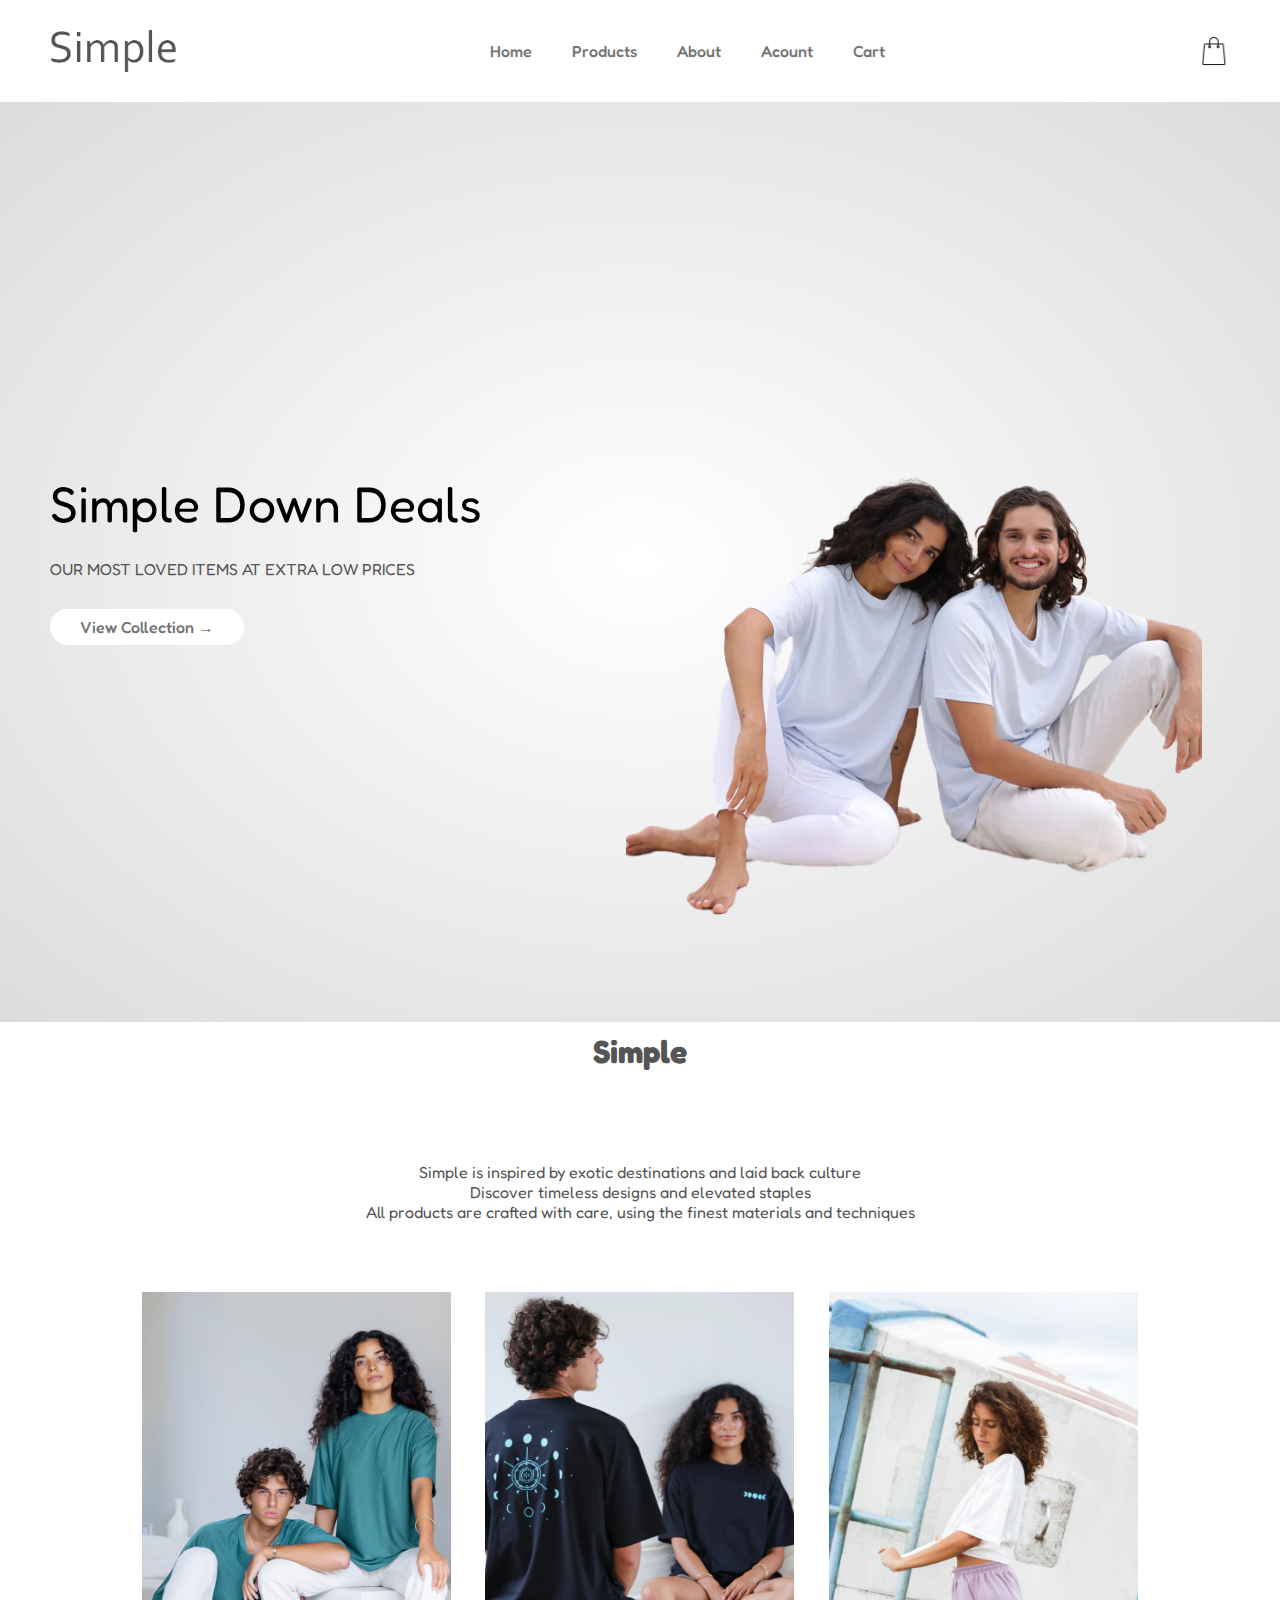
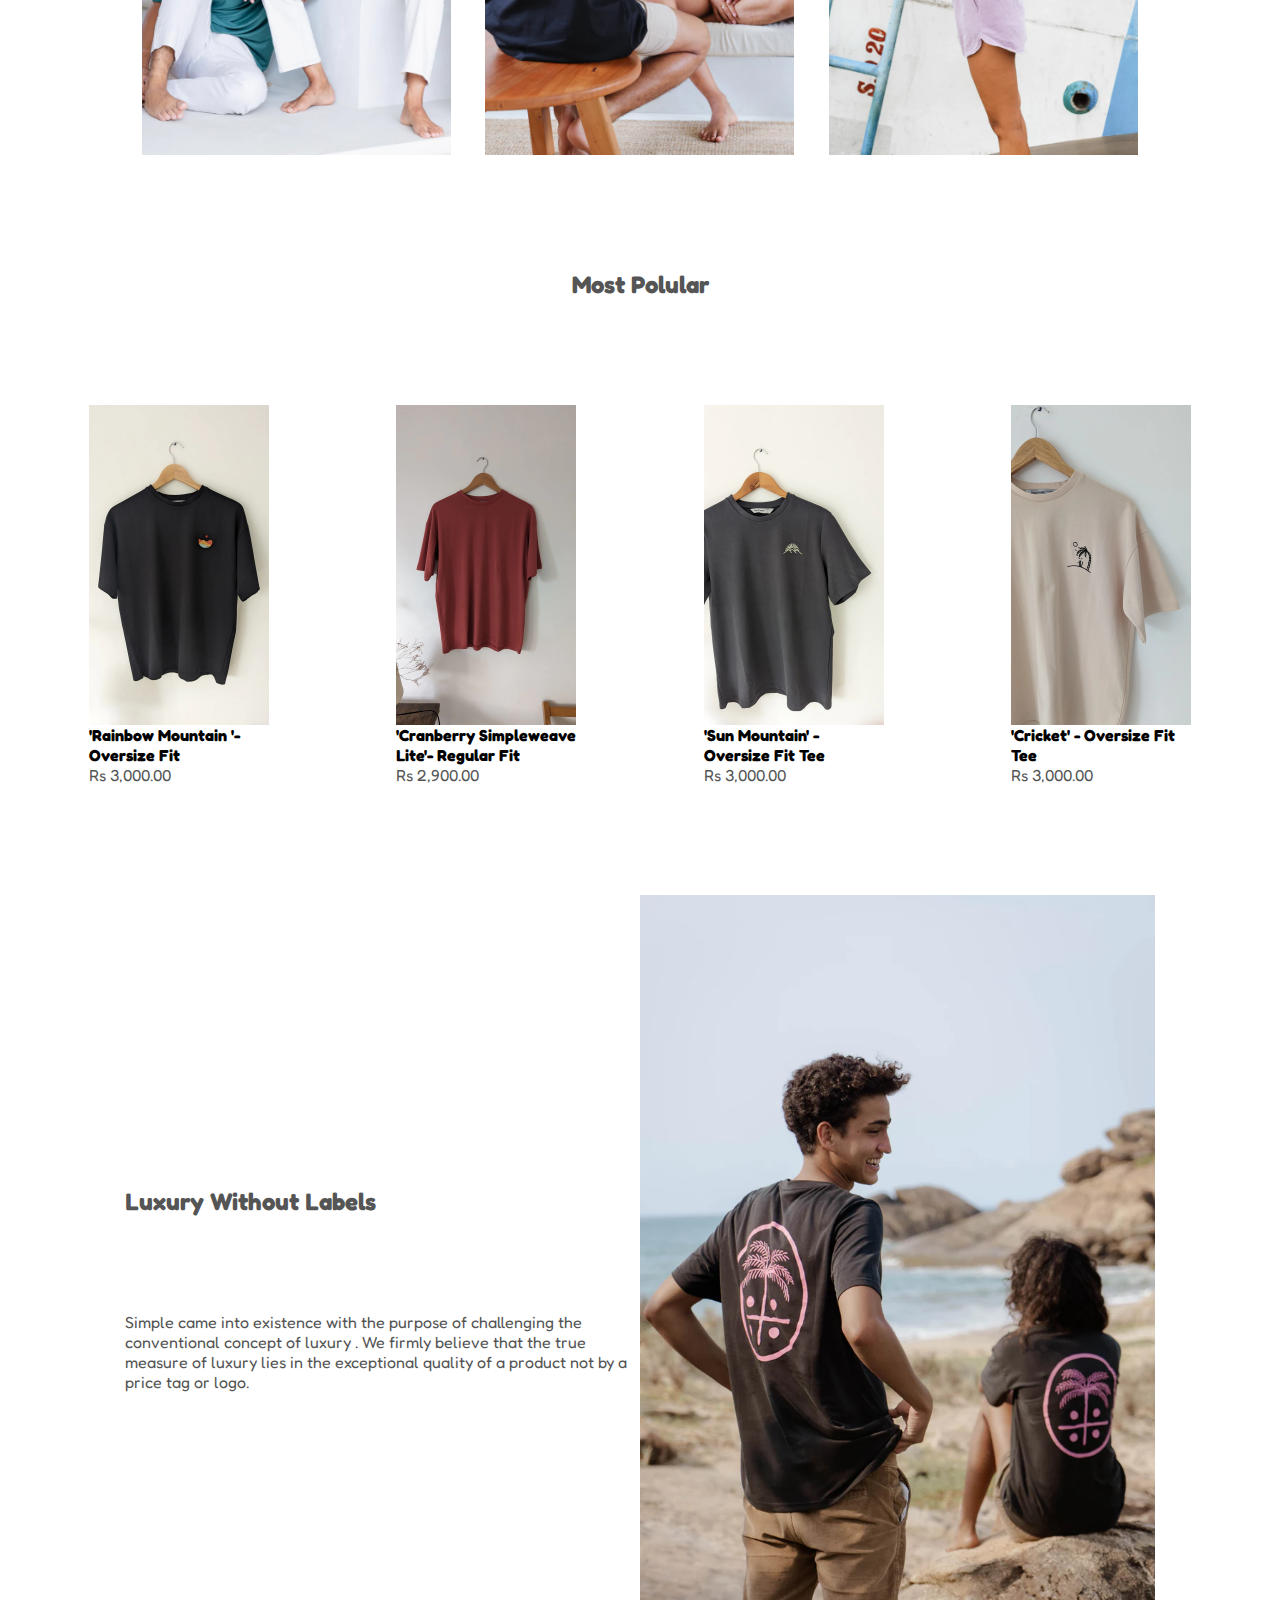
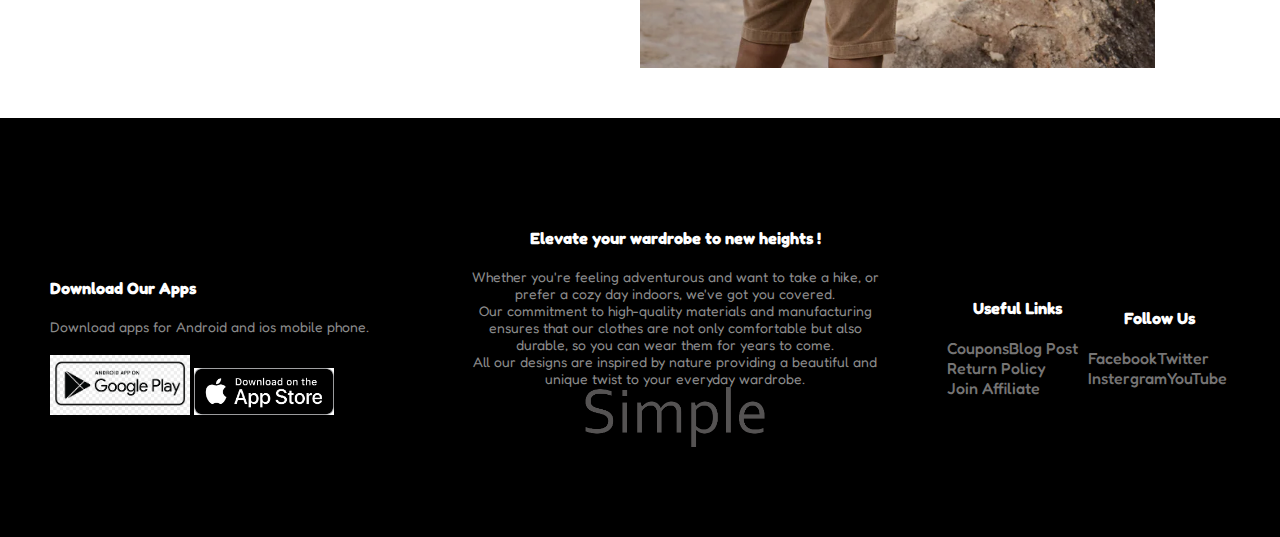
<file: index.html>
<!DOCKTYPE html>
<html lang="en">
<head>
    <meta charset="UTF-8">
    <title>Simple</title>
    <link rel="stylesheet" href="style.css">
    <link href="https://fonts.googleapis.com/css2?family=Fredoka:wght@500&display=swap" rel="stylesheet">
</head>

<body>

    <header>
        <img src="images/Simple.png" width="125px" class="logo">
        <nav>
            <ul class="nav_links">
                <li><a href="index.html">Home</a></li>
                <li><a href="allproducts.html">Products</a></li>
                <li><a href="about.html">About</a></li>
                <li><a href="account.html" class="account_link">Acount</a></li>
                <li><a href="cart.html">Cart</a></li>
            </ul>
        </nav>
        <img src="images/bag.png" class="bag" usemap="#image_map">
    </header>

    <map name="image_map">
    <area alt="" title="" href="cart.html" coords="204,34,204,35" shape="rect">
    <area alt="" title="" href="cart.html" coords="178,61,509,837" shape="rect">
    </map>


    <div class="header1">
        <div class="container">
            <div class="row">
                <div class="col-2">
                    <h1>Simple Down Deals</h1>
                    <p>OUR MOST LOVED ITEMS AT EXTRA LOW PRICES</p>
                    <a href="allproducts.html" class="btn">View Collection &#8594;</a>
                </div>
                <div class="col-2">
                    <img src="images/img11.png" alt="">
                </div>
            </div>
        </div>
    </div>

    <!-------- featured categories --------->

    <h1 class="text">Simple</h1>
    <p class="text-small">Simple is inspired by exotic destinations and laid back culture<br>
    Discover timeless designs and elevated staples<br>
    All products are crafted with care, using the finest materials and techniques</p>

    <div class="categories">
        <div class="small-container">
            <div class="row">
                <div class="col-3">
                    <img src="images/img.webp">
                </div>
                <div class="col-3">
                    <img src="images/img2.webp" alt="">
                </div>
                <div class="col-3">
                    <img src="images/img3.webp" alt="">
                </div>
            </div>
        </div>
        
    </div>

    <!-------- featured Products --------->

    <div class="small-container1">
        <h2 class="text1">Most Polular  </h2>
        <div class="row">
            <div class="col-4">
                <img src="images/pro1.webp" usemap="#image_map1">
                <h4>'Rainbow Mountain '- Oversize Fit</h4>
                <p>Rs 3,000.00</p>
            </div>
            <div class="col-4">
                <img src="images/pro2.webp" usemap="#image_map2">
                <h4>'Cranberry Simpleweave Lite'- Regular Fit</h4>
                <p>Rs 2,900.00</p>
            </div>
            <div class="col-4">
                <img src="images/pro3.webp" usemap="#image_map3">
                <h4>'Sun Mountain' - Oversize Fit Tee</h4>
                <p>Rs 3,000.00</p>
            </div>
            <div class="col-4">
                <img src="images/pro4.webp" usemap="#image_map4">
                <h4>'Cricket' - Oversize Fit Tee</h4>
                <p>Rs 3,000.00</p>
            </div>
        </div>
    </div>

    <map name="image_map1">
    <area alt="" title="" href="pro2.html" coords="2,-8,719,2496" shape="rect">
    </map>

    <map name="image_map2">
    <area alt="" title="" href="product.html" coords="1,3,720,2497" shape="rect">
    </map>

    <map name="image_map3">
    <area alt="" title="" href="pro3.html" coords="1,4,661,1738" shape="rect">
    </map>

    <map name="image_map4">
    <area alt="" title="" href="pro4.html" coords="21,24,666,849" shape="rect">
    </map>



    <!----RANDOM-->

    <div class="random">
        <div class="small-container">
            <div class="row">
                <div class="col-2">
                    <h2 class="text2">Luxury Without Labels</h2>
                    <p>Simple came into existence with the purpose of challenging the conventional concept of luxury . We firmly believe that the true measure of luxury lies in the exceptional quality of a product not by a price tag or logo.</p>
                </div>
                <div class="col-2">
                    <img src="images/imgr1.webp" class="random">
                </div>
            </div>
        </div>
    </div>

    <!-----FOOTER-->
    <div class="footer">
        <div class="container">
            <div class="row">
                <div class="footer-col-0">
                    <h3>Download Our Apps</h3>
                    <p>Download apps for Android and ios mobile phone.</p>
                    <div class="app-logo">
                        <img src="images/play.png">
                        <img src="images/ios.jpg">
                    </div>
                </div>
                <div class="footer-col-1">
                    <h3>Elevate your wardrobe to new heights !</h3>
                    <p>Whether you're feeling adventurous and want to take a hike, or <br>prefer a cozy day indoors, we've got you covered.</p>
                    <p>Our commitment to high-quality materials and manufacturing <br>ensures that our clothes are not only comfortable but also <br>durable, so you can wear them for years to come.</p>
                    <p>All our designs are inspired by nature providing a beautiful and <br>unique twist to your everyday wardrobe.</p>
                    <img src="images/Simple.png">
                </div>
                <div class="footer-col-2">
                    <h3>Useful Links</h3>
                    <ul>
                        <li>Coupons</li>
                        <li>Blog Post</li>
                        <li>Return Policy</li>
                        <li>Join Affiliate</li>
                    </ul>
                </div>
                <div class="footer-col-3">
                    <h3>Follow Us</h3>
                    <ul>
                        <li>Facebook</li>
                        <li>Twitter</li>
                        <li>Instergram</li>
                        <li>YouTube</li>
                    </ul>
                </div>
            </div>
        </div>
    </div>

    
</body>
</html>
</file>
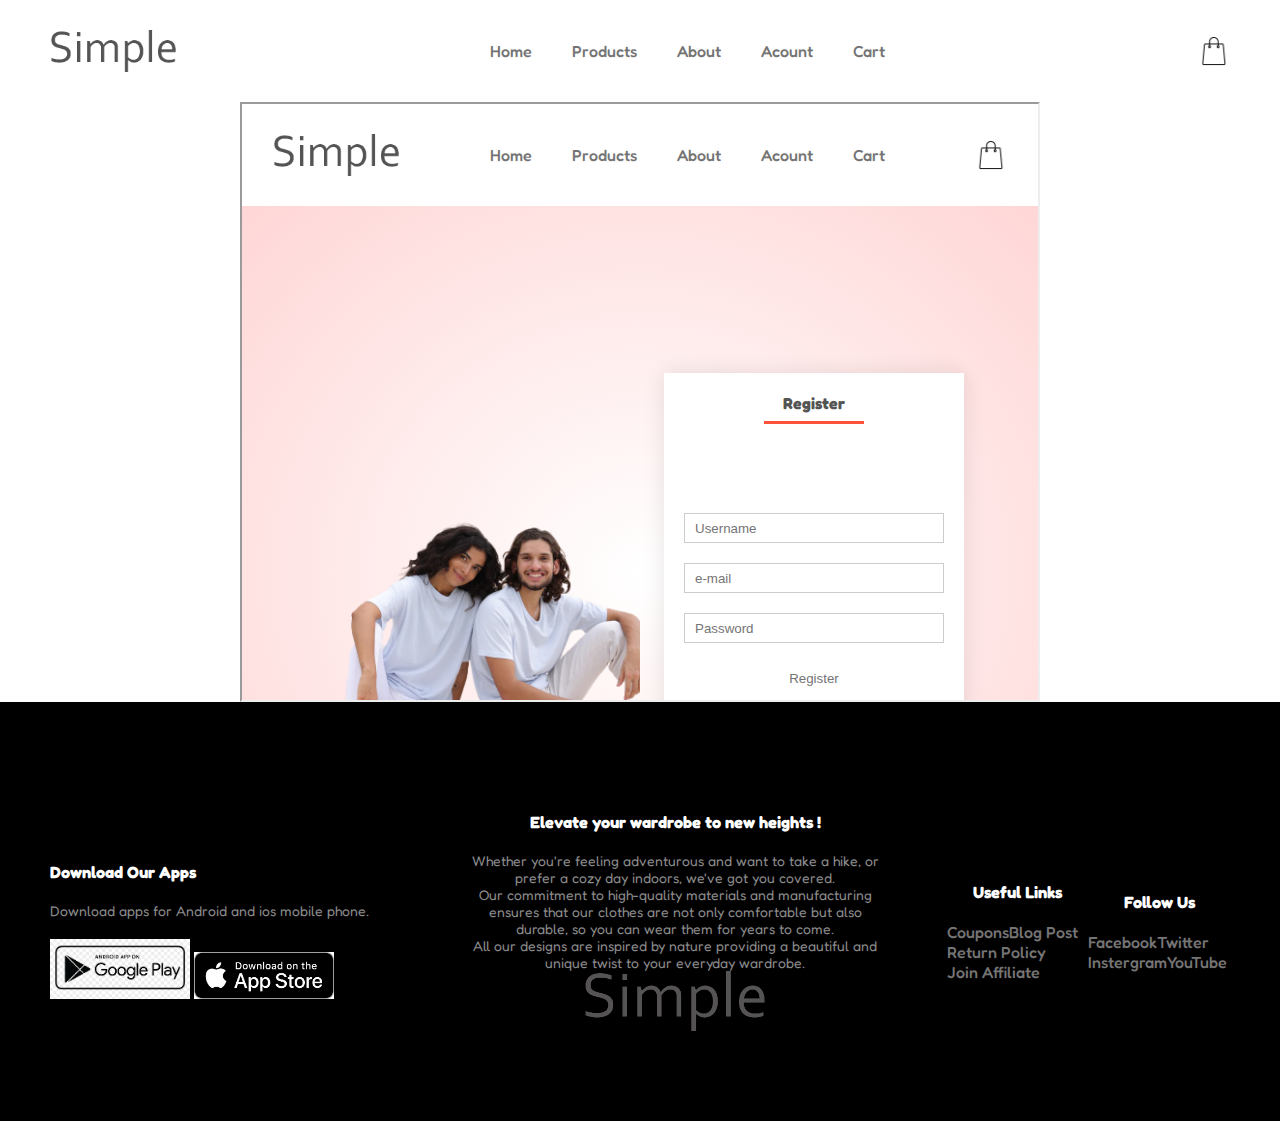
<file: about.html>
<!DOCKTYPE html>
<html lang="en">
<head>
    <meta charset="UTF-8">
    <title>About</title>
    <link rel="stylesheet" href="style.css">
    <link href="https://fonts.googleapis.com/css2?family=Fredoka:wght@500&display=swap" rel="stylesheet">
</head>

<body>

    <header>
        <img src="images/Simple.png" width="125px" class="logo">
        <nav>
            <ul class="nav_links">
                <li><a href="index.html">Home</a></li>
                <li><a href="allproducts.html">Products</a></li>
                <li><a href="about.html">About</a></li>
                <li><a href="account.html" class="account_link">Acount</a></li>
                <li><a href="cart.html">Cart</a></li>
            </ul>
        </nav>
        <img src="images/bag.png" class="bag" usemap="#image_map">
    </header>

    <center><iframe src="account.html" frameborder="1" width="800px" height="600px"></iframe></center>

    <!-----FOOTER-->
    <div class="footer">
        <div class="container">
            <div class="row">
                <div class="footer-col-0">
                    <h3>Download Our Apps</h3>
                    <p>Download apps for Android and ios mobile phone.</p>
                    <div class="app-logo">
                        <img src="images/play.png">
                        <img src="images/ios.jpg">
                    </div>
                </div>
                <div class="footer-col-1">
                    <h3>Elevate your wardrobe to new heights !</h3>
                    <p>Whether you're feeling adventurous and want to take a hike, or <br>prefer a cozy day indoors, we've got you covered.</p>
                    <p>Our commitment to high-quality materials and manufacturing <br>ensures that our clothes are not only comfortable but also <br>durable, so you can wear them for years to come.</p>
                    <p>All our designs are inspired by nature providing a beautiful and <br>unique twist to your everyday wardrobe.</p>
                    <img src="images/Simple.png">
                </div>
                <div class="footer-col-2">
                    <h3>Useful Links</h3>
                    <ul>
                        <li>Coupons</li>
                        <li>Blog Post</li>
                        <li>Return Policy</li>
                        <li>Join Affiliate</li>
                    </ul>
                </div>
                <div class="footer-col-3">
                    <h3>Follow Us</h3>
                    <ul>
                        <li>Facebook</li>
                        <li>Twitter</li>
                        <li>Instergram</li>
                        <li>YouTube</li>
                    </ul>
                </div>
            </div>
        </div>
    </div>

    
</body>
</html>
</file>
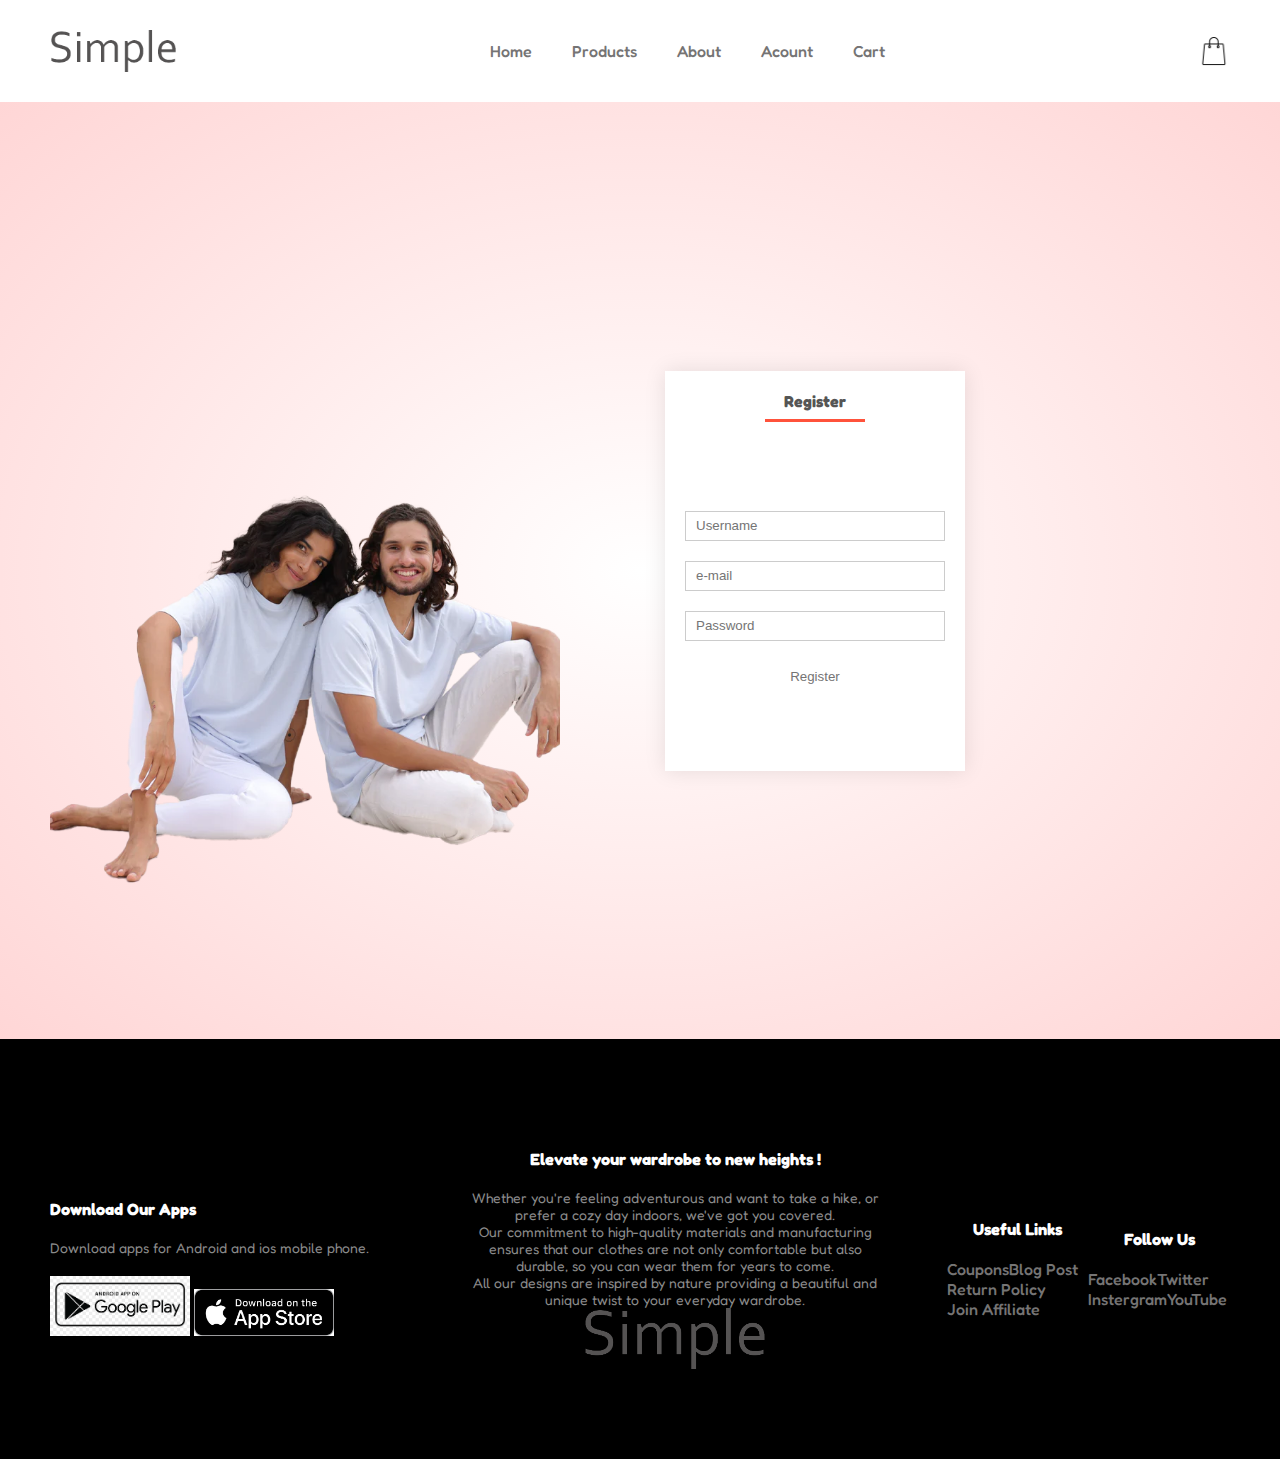
<file: account.html>
<!DOCKTYPE html>
<html lang="en">
<head>
    <meta charset="UTF-8">
    <title>Account</title>
    <link rel="stylesheet" href="style.css">
    <link href="https://fonts.googleapis.com/css2?family=Fredoka:wght@500&display=swap" rel="stylesheet">
</head>

<body>

    <header>
        <img src="images/Simple.png" width="125px" class="logo">
        <nav>
            <ul class="nav_links">
                <li><a href="index.html">Home</a></li>
                <li><a href="allproducts.html">Products</a></li>
                <li><a href="about.html">About</a></li>
                <li><a href="account.html" class="account_link">Acount</a></li>
                <li><a href="cart.html">Cart</a></li>
            </ul>
        </nav>
        <img src="images/bag.png" class="bag" usemap="#image_map">
    </header>

    <!-----Accout------>

    <div class="account-page">
        <div class="container">
            <div class="row">
                <div class="col-2">
                    <img src="images/img11.png" width="100%">
                </div>
                <div class="col-2">
                    <div class="form-container">
                        <div class="form-btn">
                            <!--<span>Login</span>-->
                            <span>Register</span>
                            <hr id="indicator">
                        </div>

                        <!--<form id="loginForm">
                            <input type="text" placeholder="Username">
                            <input type="password" placeholder="Password">
                            <button type="submit" class="btn">Login</button>
                            <a href="">Forgot password</a>
                        </form>-->

                        <form id="regForm">
                            <input type="text" placeholder="Username">
                            <input type="email" placeholder="e-mail">
                            <input type="password" placeholder="Password">
                            <button type="submit" class="btn">Register</button>
                            
                        </form>
                    </div>
                </div>
            </div>
        </div>
    </div>


    <!-----FOOTER-->
    <div class="footer">
        <div class="container">
            <div class="row">
                <div class="footer-col-0">
                    <h3>Download Our Apps</h3>
                    <p>Download apps for Android and ios mobile phone.</p>
                    <div class="app-logo">
                        <img src="images/play.png">
                        <img src="images/ios.jpg">
                    </div>
                </div>
                <div class="footer-col-1">
                    <h3>Elevate your wardrobe to new heights !</h3>
                    <p>Whether you're feeling adventurous and want to take a hike, or <br>prefer a cozy day indoors, we've got you covered.</p>
                    <p>Our commitment to high-quality materials and manufacturing <br>ensures that our clothes are not only comfortable but also <br>durable, so you can wear them for years to come.</p>
                    <p>All our designs are inspired by nature providing a beautiful and <br>unique twist to your everyday wardrobe.</p>
                    <img src="images/Simple.png">
                </div>
                <div class="footer-col-2">
                    <h3>Useful Links</h3>
                    <ul>
                        <li>Coupons</li>
                        <li>Blog Post</li>
                        <li>Return Policy</li>
                        <li>Join Affiliate</li>
                    </ul>
                </div>
                <div class="footer-col-3">
                    <h3>Follow Us</h3>
                    <ul>
                        <li>Facebook</li>
                        <li>Twitter</li>
                        <li>Instergram</li>
                        <li>YouTube</li>
                    </ul>
                </div>
            </div>
        </div>
    </div>

    
</body>
</html>
</file>
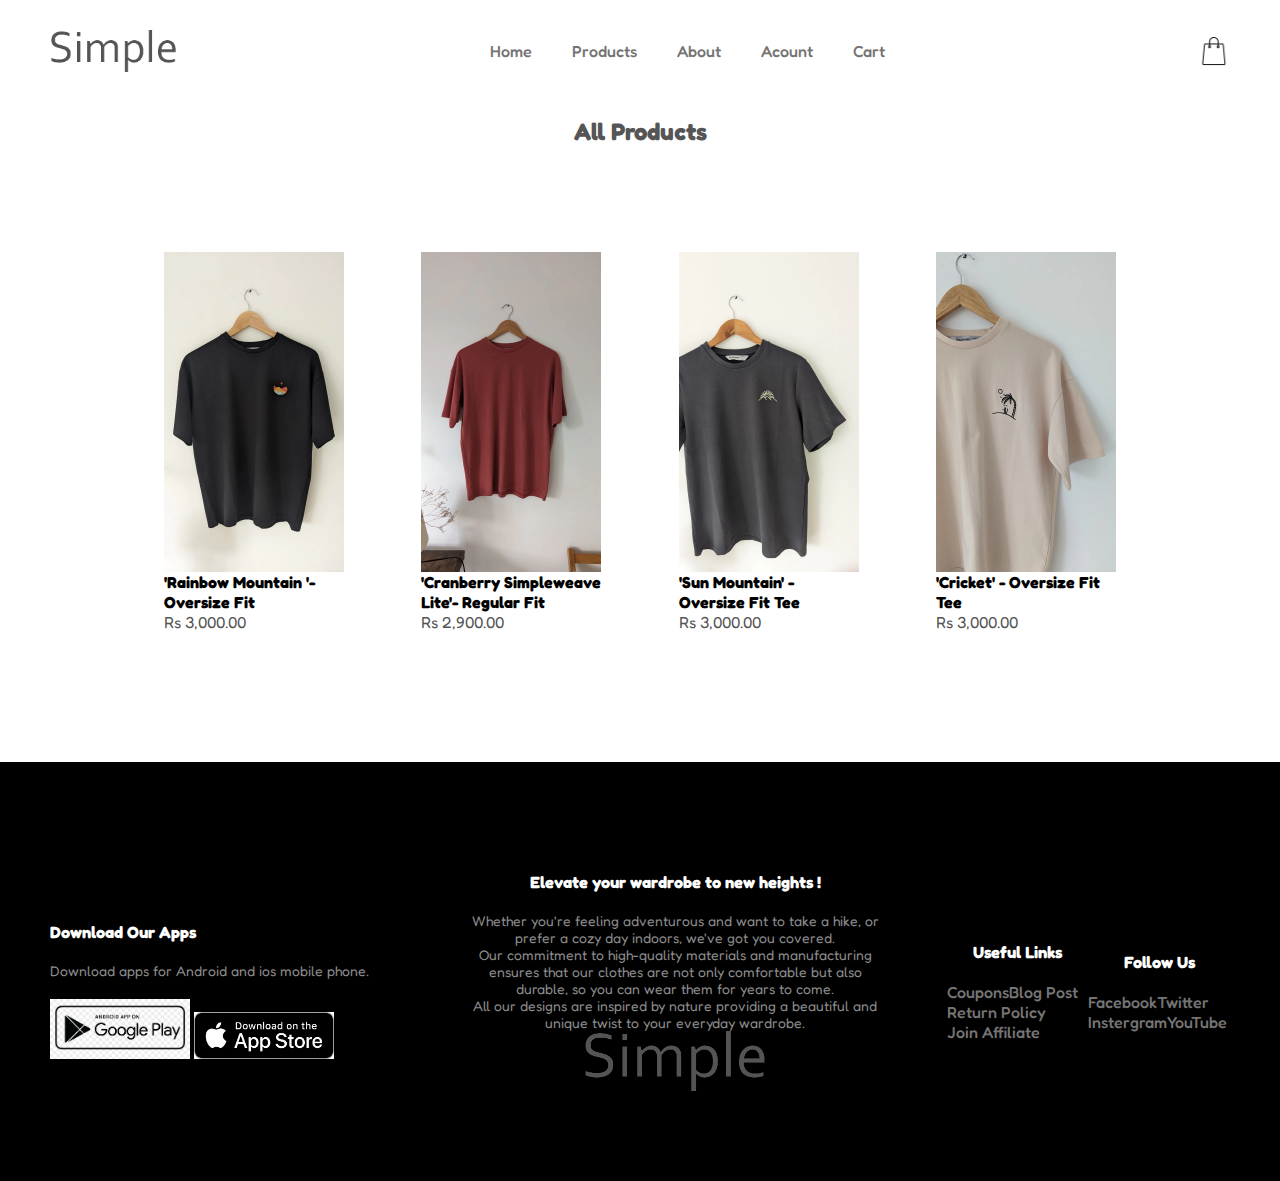
<file: allproducts.html>
<!DOCKTYPE html>
<html lang="en">
<head>
    <meta charset="UTF-8">
    <title>All Products</title>
    <link rel="stylesheet" href="style.css">
    <link href="https://fonts.googleapis.com/css2?family=Fredoka:wght@500&display=swap" rel="stylesheet">
</head>

<body>
    <header>
        <img src="images/Simple.png" width="125px" class="logo">
        <nav>
            <ul class="nav_links">
                <li><a href="index.html">Home</a></li>
                <li><a href="allproducts.html">Products</a></li>
                <li><a href="about.html">About</a></li>
                <li><a href="account.html" class="account_link">Acount</a></li>
                <li><a href="cart.html">Cart</a></li>
            </ul>
        </nav>
        <img src="images/bag.png" class="bag" usemap="#image_map">
    </header>

    <!-- ALL PRODUCTS-->

    <h2 class="text">All Products</h2>

    <div class="categories">
        <div class="small-container">
            <div class="row">
                <div class="col-4">
                    <img src="images/pro1.webp" usemap="#image_map8">
                    <h4>'Rainbow Mountain '- Oversize Fit</h4>
                    <p>Rs 3,000.00</p>
                </div>
                <div class="col-4">
                    <img src="images/pro2.webp" usemap="#image_map7">
                    <h4>'Cranberry Simpleweave Lite'- Regular Fit</h4>
                    <p>Rs 2,900.00</p>
                </div>
                <div class="col-4">
                    <img src="images/pro3.webp" usemap="#image_map9">
                    <h4>'Sun Mountain' - Oversize Fit Tee</h4>
                    <p>Rs 3,000.00</p>
                </div>
                <div class="col-4">
                    <img src="images/pro4.webp" usemap="#image_map5">
                    <h4>'Cricket' - Oversize Fit Tee</h4>
                    <p>Rs 3,000.00</p>
                </div>
            </div>
        </div>

    </div>

    <map name="image_map8">
    <area alt="" title="" href="pro2.html" coords="48,33,681,2451" shape="rect">
    </map>

    <map name="image_map7">
    <area alt="" title="" href="product.html" coords="13,8,818,2040" shape="rect">
    </map>

    <map name="image_map9">
     <area alt="" title="" href="pro3.html" coords="-12,-10,755,1286" shape="rect">
    </map>

    <map name="image_map5">
    <area alt="" title="" href="pro4.html" coords="17,-12,763,1907" shape="rect">
    </map>

    <!-----FOOTER-->
    <div class="footer">
        <div class="container">
            <div class="row">
                <div class="footer-col-0">
                    <h3>Download Our Apps</h3>
                    <p>Download apps for Android and ios mobile phone.</p>
                    <div class="app-logo">
                        <img src="images/play.png">
                        <img src="images/ios.jpg">
                    </div>
                </div>
                <div class="footer-col-1">
                    <h3>Elevate your wardrobe to new heights !</h3>
                    <p>Whether you're feeling adventurous and want to take a hike, or <br>prefer a cozy day indoors, we've got you covered.</p>
                    <p>Our commitment to high-quality materials and manufacturing <br>ensures that our clothes are not only comfortable but also <br>durable, so you can wear them for years to come.</p>
                    <p>All our designs are inspired by nature providing a beautiful and <br>unique twist to your everyday wardrobe.</p>
                    <img src="images/Simple.png">
                </div>
                <div class="footer-col-2">
                    <h3>Useful Links</h3>
                    <ul>
                        <li>Coupons</li>
                        <li>Blog Post</li>
                        <li>Return Policy</li>
                        <li>Join Affiliate</li>
                    </ul>
                </div>
                <div class="footer-col-3">
                    <h3>Follow Us</h3>
                    <ul>
                        <li>Facebook</li>
                        <li>Twitter</li>
                        <li>Instergram</li>
                        <li>YouTube</li>
                    </ul>
                </div>
            </div>
        </div>
    </div>

    

</body>
</html>
</file>
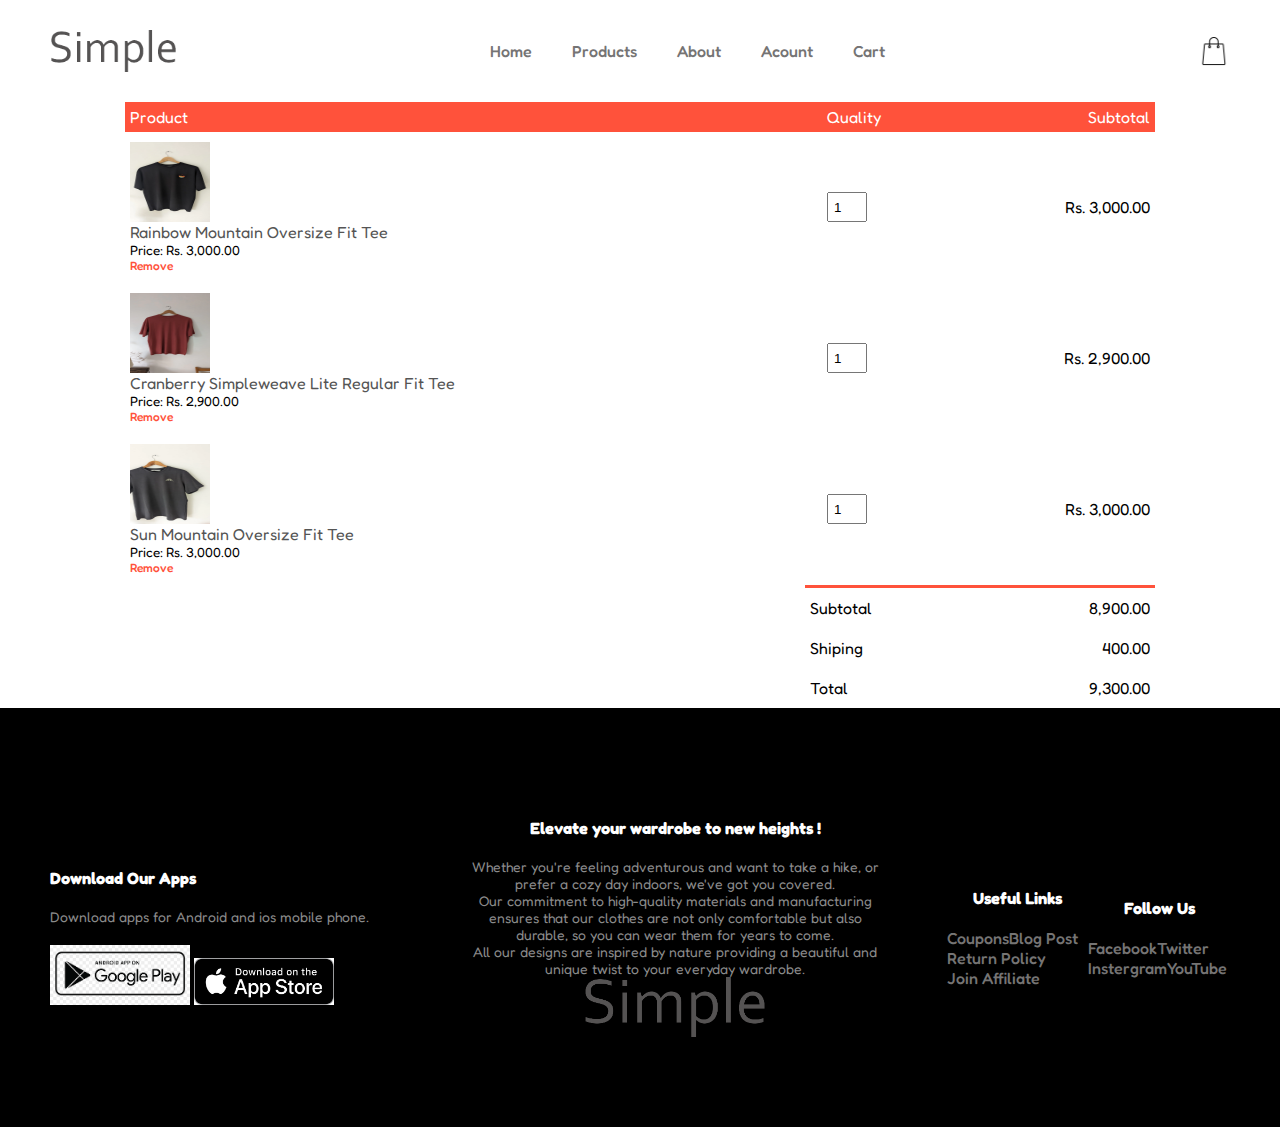
<file: cart.html>
<!DOCKTYPE html>
<html lang="en">
<head>
    <meta charset="UTF-8">
    <title>Cart</title>
    <link rel="stylesheet" href="style.css">
    <link href="https://fonts.googleapis.com/css2?family=Fredoka:wght@500&display=swap" rel="stylesheet">
</head>

<body>

    <header>
        <img src="images/Simple.png" width="125px" class="logo">
        <nav>
            <ul class="nav_links">
                <li><a href="index.html">Home</a></li>
                <li><a href="allproducts.html">Products</a></li>
                <li><a href="about.html">About</a></li>
                <li><a href="account.html" class="account_link">Acount</a></li>
                <li><a href="cart.html">Cart</a></li>
            </ul>
        </nav>
        <img src="images/bag.png" class="bag" usemap="#image_map">
    </header>

    <!-----------------cart---------------------->

    <div class="small-container cart">
        <table>
            <tr>
                <th>Product</th>
                <th>Quality</th>
                <th>Subtotal</th>
            </tr>
            <tr>
                <td>
                    <div class="cart-info">
                        <div>
                            <img src="images/pro1.webp" alt="">
                            <p>Rainbow Mountain Oversize Fit Tee</p>
                            <small>Price: Rs. 3,000.00</small>
                            <br>
                            <a href="">Remove</a>
                        </div>
                    </div>
                </td>
                <td><input type="number" value="1"></td>
                <td>Rs. 3,000.00</td>
            </tr>
            <tr>
                <td>
                    <div class="cart-info">
                        <div>
                            <img src="images/pro2.webp" alt="">
                            <p>Cranberry Simpleweave Lite Regular Fit Tee</p>
                            <small>Price: Rs. 2,900.00</small>
                            <br>
                            <a href="">Remove</a>
                        </div>
                    </div>
                </td>
                <td><input type="number" value="1"></td>
                <td>Rs. 2,900.00</td>
            </tr>
            <tr>
                <td>
                    <div class="cart-info">
                        <div>
                            <img src="images/pro3.webp" alt="">
                            <p>Sun Mountain Oversize Fit Tee</p>
                            <small>Price: Rs. 3,000.00</small>
                            <br>
                            <a href="">Remove</a>
                        </div>
                    </div>
                </td>
                <td><input type="number" value="1"></td>
                <td>Rs. 3,000.00</td>
            </tr>
        </table>

        <div class="total-price">
            <table>
                <tr>
                    <td>Subtotal</td>
                    <td>8,900.00</td>
                </tr>
                <tr>
                    <td>Shiping</td>
                    <td>400.00</td>
                </tr>
                <tr>
                    <td>Total</td>
                    <td>9,300.00</td>
                </tr>
            </table>
        </div>


    </div>


    <!-----FOOTER-->
    <div class="footer">
        <div class="container">
            <div class="row">
                <div class="footer-col-0">
                    <h3>Download Our Apps</h3>
                    <p>Download apps for Android and ios mobile phone.</p>
                    <div class="app-logo">
                        <img src="images/play.png">
                        <img src="images/ios.jpg">
                    </div>
                </div>
                <div class="footer-col-1">
                    <h3>Elevate your wardrobe to new heights !</h3>
                    <p>Whether you're feeling adventurous and want to take a hike, or <br>prefer a cozy day indoors, we've got you covered.</p>
                    <p>Our commitment to high-quality materials and manufacturing <br>ensures that our clothes are not only comfortable but also <br>durable, so you can wear them for years to come.</p>
                    <p>All our designs are inspired by nature providing a beautiful and <br>unique twist to your everyday wardrobe.</p>
                    <img src="images/Simple.png">
                </div>
                <div class="footer-col-2">
                    <h3>Useful Links</h3>
                    <ul>
                        <li>Coupons</li>
                        <li>Blog Post</li>
                        <li>Return Policy</li>
                        <li>Join Affiliate</li>
                    </ul>
                </div>
                <div class="footer-col-3">
                    <h3>Follow Us</h3>
                    <ul>
                        <li>Facebook</li>
                        <li>Twitter</li>
                        <li>Instergram</li>
                        <li>YouTube</li>
                    </ul>
                </div>
            </div>
        </div>
    </div>

    
</body>
</html>
</file>
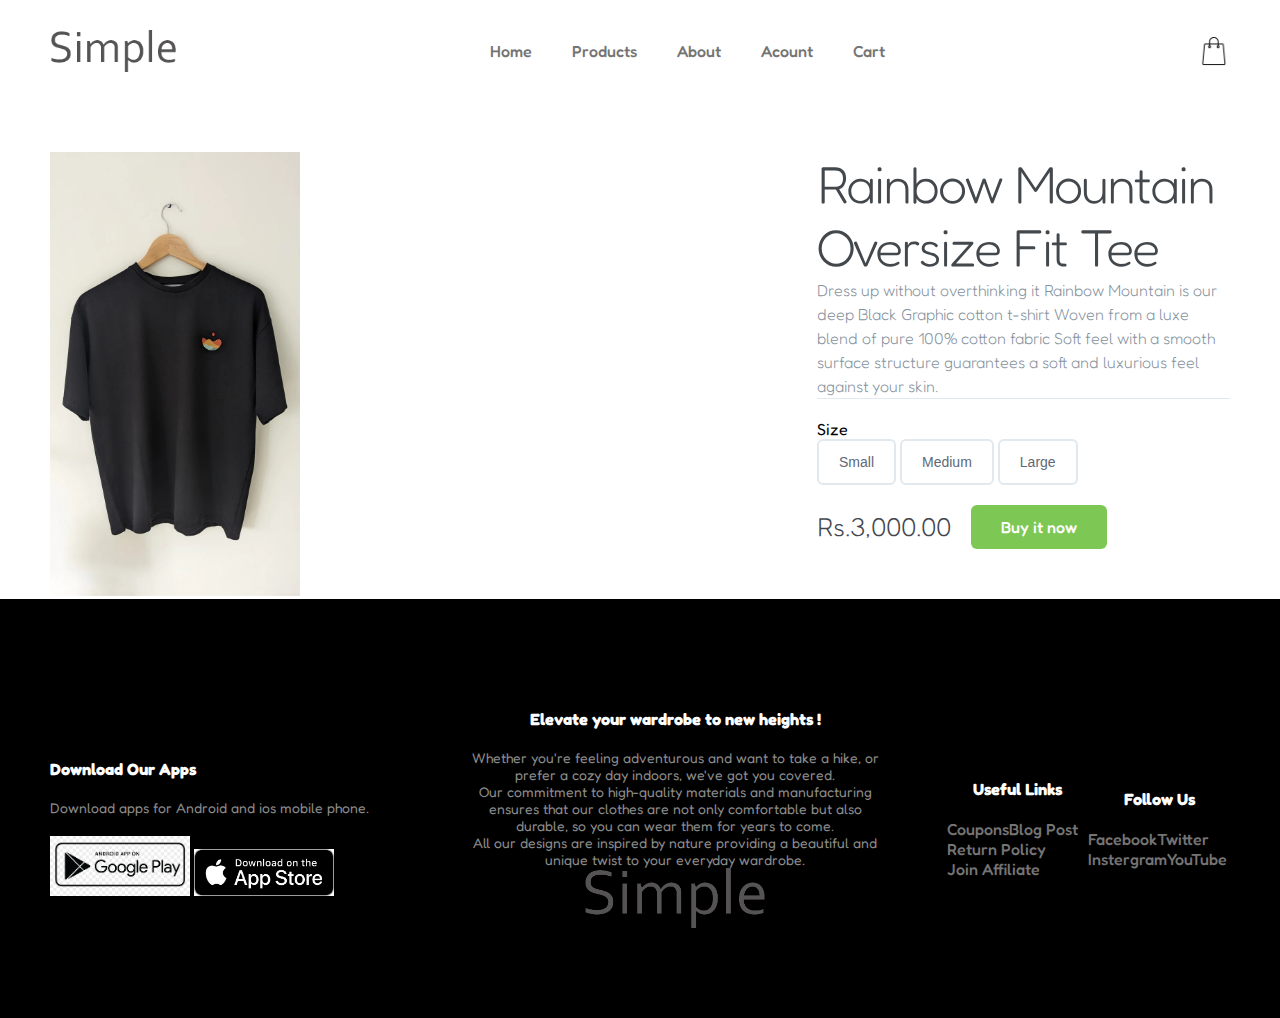
<file: pro2.html>
<!DOCKTYPE html>
<html lang="en">
    <head>
        <meta charset="UTF-8">
        <title>Pro2</title>
        <link rel="stylesheet" href="style.css">
        <link href="https://fonts.googleapis.com/css2?family=Fredoka:wght@500&display=swap" rel="stylesheet">
    </head>

    <body>
      <header>
        <img src="images/Simple.png" width="125px" class="logo">
        <nav>
            <ul class="nav_links">
                <li><a href="index.html">Home</a></li>
                <li><a href="allproducts.html">Products</a></li>
                <li><a href="about.html">About</a></li>
                <li><a href="account.html" class="account_link">Acount</a></li>
                <li><a href="cart.html">Cart</a></li>
            </ul>
        </nav>
        <img src="images/bag.png" class="bag" usemap="#image_map">
    </header>

        <!---pro-->

        <main class="container">

          <!-- Left Column / Headphones Image -->
          <div class="left-column">
            <img data-image="black" class="active" src="images/pro1.webp" alt="">
          </div>
    
    
          <!-- Right Column -->
          <div class="right-column">
    
            <!-- Product Description -->
            <div class="product-description">
              <h1>Rainbow Mountain<br>Oversize Fit Tee</h1>
              <p>Dress up without overthinking it

                  Rainbow Mountain is our deep Black Graphic cotton t-shirt
                  
                  Woven from a luxe blend of pure 100% cotton fabric
                  
                  Soft feel with a smooth surface structure guarantees a soft and luxurious feel against your skin.</p>
            </div>
    
            <!-- Product Configuration -->
            <div class="product-configuration">
    
              <!-- Product Color -->
              <!--<div class="product-color">
                <span>Color</span>
    
                <div class="color-choose">
                  <div>
                    <input data-image="red" type="radio" id="red" name="color" value="red" checked>
                    <label for="red"><span></span></label>
                  </div>
                  <div>
                    <input data-image="blue" type="radio" id="blue" name="color" value="blue">
                    <label for="blue"><span></span></label>
                  </div>
                  <div>
                    <input data-image="black" type="radio" id="black" name="color" value="black">
                    <label for="black"><span></span></label>
                  </div>
                </div>
    
              </div>-->
    
              <!-- Cable Configuration -->
              <div class="Cable configuration">
                <span>Size</span>
    
                <div class="cable-choose">
                  <button>Small</button>
                  <button>Medium</button>
                  <button>Large</button>
                </div>
              </div>
            </div>
    
            <!-- Product Pricing -->
            <div class="product-price">
              <span>Rs.3,000.00</span>
              <a href="#" class="cart-btn">Buy it now</a>
            </div>
          </div>
        </main>
          <!-----FOOTER-->
    <div class="footer">
      <div class="container">
          <div class="row">
              <div class="footer-col-0">
                  <h3>Download Our Apps</h3>
                  <p>Download apps for Android and ios mobile phone.</p>
                  <div class="app-logo">
                      <img src="images/play.png">
                      <img src="images/ios.jpg">
                  </div>
              </div>
              <div class="footer-col-1">
                  <h3>Elevate your wardrobe to new heights !</h3>
                  <p>Whether you're feeling adventurous and want to take a hike, or <br>prefer a cozy day indoors, we've got you covered.</p>
                  <p>Our commitment to high-quality materials and manufacturing <br>ensures that our clothes are not only comfortable but also <br>durable, so you can wear them for years to come.</p>
                  <p>All our designs are inspired by nature providing a beautiful and <br>unique twist to your everyday wardrobe.</p>
                  <img src="images/Simple.png">
              </div>
              <div class="footer-col-2">
                  <h3>Useful Links</h3>
                  <ul>
                      <li>Coupons</li>
                      <li>Blog Post</li>
                      <li>Return Policy</li>
                      <li>Join Affiliate</li>
                  </ul>
              </div>
              <div class="footer-col-3">
                  <h3>Follow Us</h3>
                  <ul>
                      <li>Facebook</li>
                      <li>Twitter</li>
                      <li>Instergram</li>
                      <li>YouTube</li>
                  </ul>
              </div>
          </div>
      </div>
  </div>


</html>
</file>
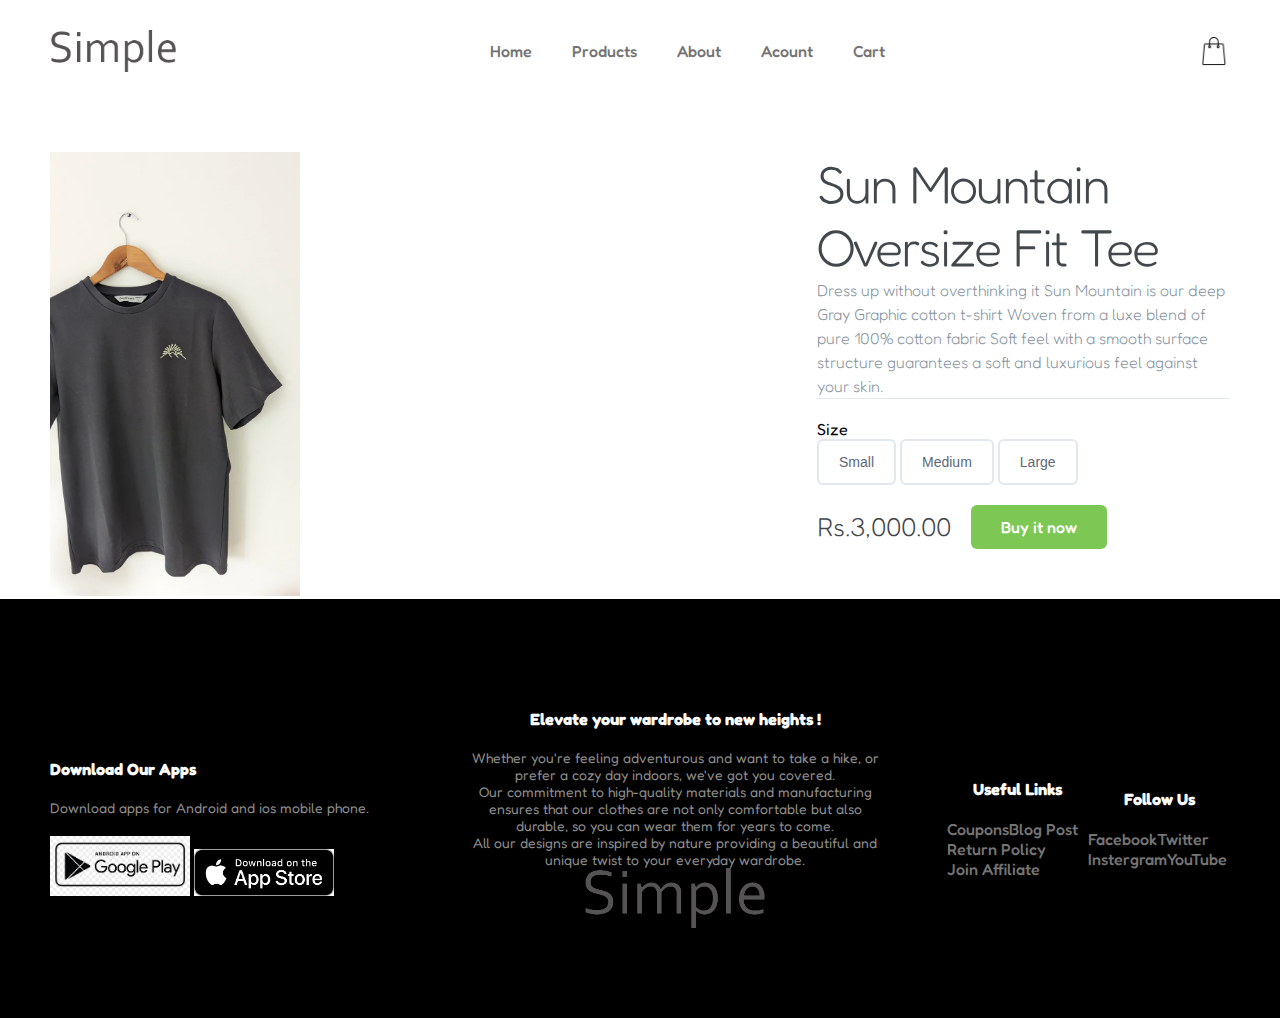
<file: pro3.html>
<!DOCKTYPE html>
<html lang="en">
    <head>
        <meta charset="UTF-8">
        <title>Pro3</title>
        <link rel="stylesheet" href="style.css">
        <link href="https://fonts.googleapis.com/css2?family=Fredoka:wght@500&display=swap" rel="stylesheet">
    </head>

    <body>
      <header>
        <img src="images/Simple.png" width="125px" class="logo">
        <nav>
            <ul class="nav_links">
                <li><a href="index.html">Home</a></li>
                <li><a href="allproducts.html">Products</a></li>
                <li><a href="about.html">About</a></li>
                <li><a href="account.html" class="account_link">Acount</a></li>
                <li><a href="cart.html">Cart</a></li>
            </ul>
        </nav>
        <img src="images/bag.png" class="bag" usemap="#image_map">
    </header>

        <!---pro-->

        <main class="container">

            <!-- Left Column / Headphones Image -->
            <div class="left-column">
              <img data-image="black" class="active" src="images/pro3.webp" alt="">
            </div>
      
      
            <!-- Right Column -->
            <div class="right-column">
      
              <!-- Product Description -->
              <div class="product-description">
                <h1>Sun Mountain<br>Oversize Fit Tee</h1>
                <p>Dress up without overthinking it

                    Sun Mountain is our deep Gray Graphic cotton t-shirt
                    
                    Woven from a luxe blend of pure 100% cotton fabric
                    
                    Soft feel with a smooth surface structure guarantees a soft and luxurious feel against your skin.</p>
              </div>
      
              <!-- Product Configuration -->
              <div class="product-configuration">
      
                <!-- Product Color -->
                <!--<div class="product-color">
                  <span>Color</span>
      
                  <div class="color-choose">
                    <div>
                      <input data-image="red" type="radio" id="red" name="color" value="red" checked>
                      <label for="red"><span></span></label>
                    </div>
                    <div>
                      <input data-image="blue" type="radio" id="blue" name="color" value="blue">
                      <label for="blue"><span></span></label>
                    </div>
                    <div>
                      <input data-image="black" type="radio" id="black" name="color" value="black">
                      <label for="black"><span></span></label>
                    </div>
                  </div>
      
                </div>-->
      
                <!-- Cable Configuration -->
                <div class="Cable configuration">
                  <span>Size</span>
      
                  <div class="cable-choose">
                    <button>Small</button>
                    <button>Medium</button>
                    <button>Large</button>
                  </div>
                </div>
              </div>
      
              <!-- Product Pricing -->
              <div class="product-price">
                <span>Rs.3,000.00</span>
                <a href="#" class="cart-btn">Buy it now</a>
              </div>
            </div>
          </main>

          <!--FOOTER-->
          <!-----FOOTER-->
    <div class="footer">
      <div class="container">
          <div class="row">
              <div class="footer-col-0">
                  <h3>Download Our Apps</h3>
                  <p>Download apps for Android and ios mobile phone.</p>
                  <div class="app-logo">
                      <img src="images/play.png">
                      <img src="images/ios.jpg">
                  </div>
              </div>
              <div class="footer-col-1">
                  <h3>Elevate your wardrobe to new heights !</h3>
                  <p>Whether you're feeling adventurous and want to take a hike, or <br>prefer a cozy day indoors, we've got you covered.</p>
                  <p>Our commitment to high-quality materials and manufacturing <br>ensures that our clothes are not only comfortable but also <br>durable, so you can wear them for years to come.</p>
                  <p>All our designs are inspired by nature providing a beautiful and <br>unique twist to your everyday wardrobe.</p>
                  <img src="images/Simple.png">
              </div>
              <div class="footer-col-2">
                  <h3>Useful Links</h3>
                  <ul>
                      <li>Coupons</li>
                      <li>Blog Post</li>
                      <li>Return Policy</li>
                      <li>Join Affiliate</li>
                  </ul>
              </div>
              <div class="footer-col-3">
                  <h3>Follow Us</h3>
                  <ul>
                      <li>Facebook</li>
                      <li>Twitter</li>
                      <li>Instergram</li>
                      <li>YouTube</li>
                  </ul>
              </div>
          </div>
      </div>
  </div>
    </body>

</html>
</file>
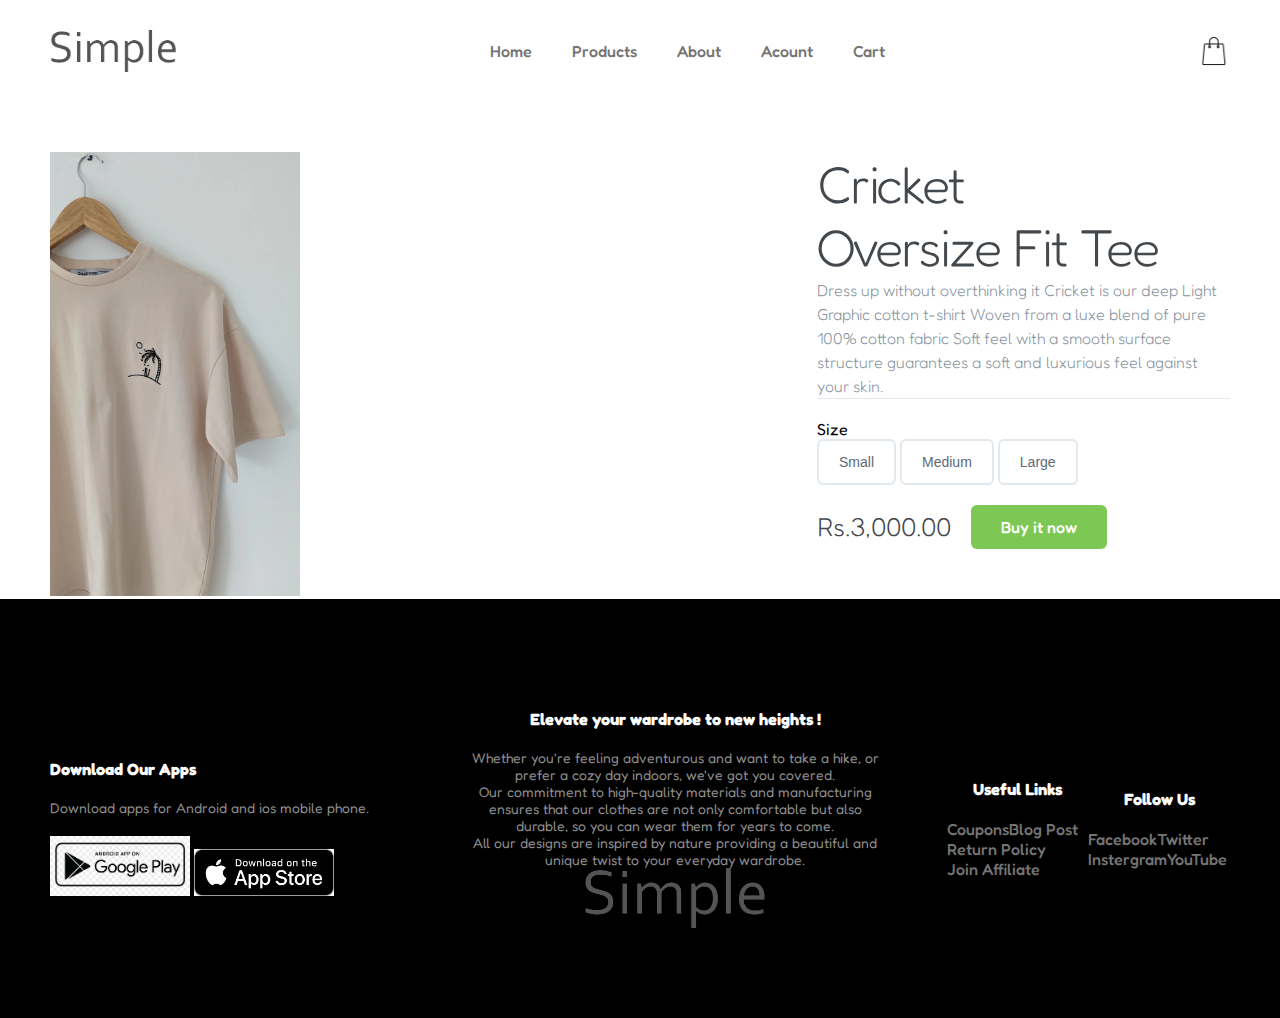
<file: pro4.html>
<!DOCKTYPE html>
<html lang="en">
    <head>
        <meta charset="UTF-8">
        <title>Pro4</title>
        <link rel="stylesheet" href="style.css">
        <link href="https://fonts.googleapis.com/css2?family=Fredoka:wght@500&display=swap" rel="stylesheet">
    </head>

    <body>
      <header>
        <img src="images/Simple.png" width="125px" class="logo">
        <nav>
            <ul class="nav_links">
                <li><a href="index.html">Home</a></li>
                <li><a href="allproducts.html">Products</a></li>
                <li><a href="about.html">About</a></li>
                <li><a href="account.html" class="account_link">Acount</a></li>
                <li><a href="cart.html">Cart</a></li>
            </ul>
        </nav>
        <img src="images/bag.png" class="bag" usemap="#image_map">
    </header>

        <!---pro-->

        <main class="container">

            <!-- Left Column / Headphones Image -->
            <div class="left-column">
              <img data-image="black" class="active" src="images/pro4.webp" alt="">
            </div>
      
      
            <!-- Right Column -->
            <div class="right-column">
      
              <!-- Product Description -->
              <div class="product-description">
                <h1>Cricket<br>Oversize Fit Tee</h1>
                <p>Dress up without overthinking it

                    Cricket is our deep Light Graphic cotton t-shirt
                    
                    Woven from a luxe blend of pure 100% cotton fabric
                    
                    Soft feel with a smooth surface structure guarantees a soft and luxurious feel against your skin.</p>
              </div>
      
              <!-- Product Configuration -->
              <div class="product-configuration">
      
                <!-- Product Color -->
                <!--<div class="product-color">
                  <span>Color</span>
      
                  <div class="color-choose">
                    <div>
                      <input data-image="red" type="radio" id="red" name="color" value="red" checked>
                      <label for="red"><span></span></label>
                    </div>
                    <div>
                      <input data-image="blue" type="radio" id="blue" name="color" value="blue">
                      <label for="blue"><span></span></label>
                    </div>
                    <div>
                      <input data-image="black" type="radio" id="black" name="color" value="black">
                      <label for="black"><span></span></label>
                    </div>
                  </div>
      
                </div>-->
      
                <!-- Cable Configuration -->
                <div class="Cable configuration">
                  <span>Size</span>
      
                  <div class="cable-choose">
                    <button>Small</button>
                    <button>Medium</button>
                    <button>Large</button>
                  </div>
                </div>
              </div>
      
              <!-- Product Pricing -->
              <div class="product-price">
                <span>Rs.3,000.00</span>
                <a href="#" class="cart-btn">Buy it now</a>
              </div>
            </div>
          </main>

          <!--FOOTER-->
          <!-----FOOTER-->
    <div class="footer">
      <div class="container">
          <div class="row">
              <div class="footer-col-0">
                  <h3>Download Our Apps</h3>
                  <p>Download apps for Android and ios mobile phone.</p>
                  <div class="app-logo">
                      <img src="images/play.png">
                      <img src="images/ios.jpg">
                  </div>
              </div>
              <div class="footer-col-1">
                  <h3>Elevate your wardrobe to new heights !</h3>
                  <p>Whether you're feeling adventurous and want to take a hike, or <br>prefer a cozy day indoors, we've got you covered.</p>
                  <p>Our commitment to high-quality materials and manufacturing <br>ensures that our clothes are not only comfortable but also <br>durable, so you can wear them for years to come.</p>
                  <p>All our designs are inspired by nature providing a beautiful and <br>unique twist to your everyday wardrobe.</p>
                  <img src="images/Simple.png">
              </div>
              <div class="footer-col-2">
                  <h3>Useful Links</h3>
                  <ul>
                      <li>Coupons</li>
                      <li>Blog Post</li>
                      <li>Return Policy</li>
                      <li>Join Affiliate</li>
                  </ul>
              </div>
              <div class="footer-col-3">
                  <h3>Follow Us</h3>
                  <ul>
                      <li>Facebook</li>
                      <li>Twitter</li>
                      <li>Instergram</li>
                      <li>YouTube</li>
                  </ul>
              </div>
          </div>
      </div>
  </div>
  </body>


</html>
</file>
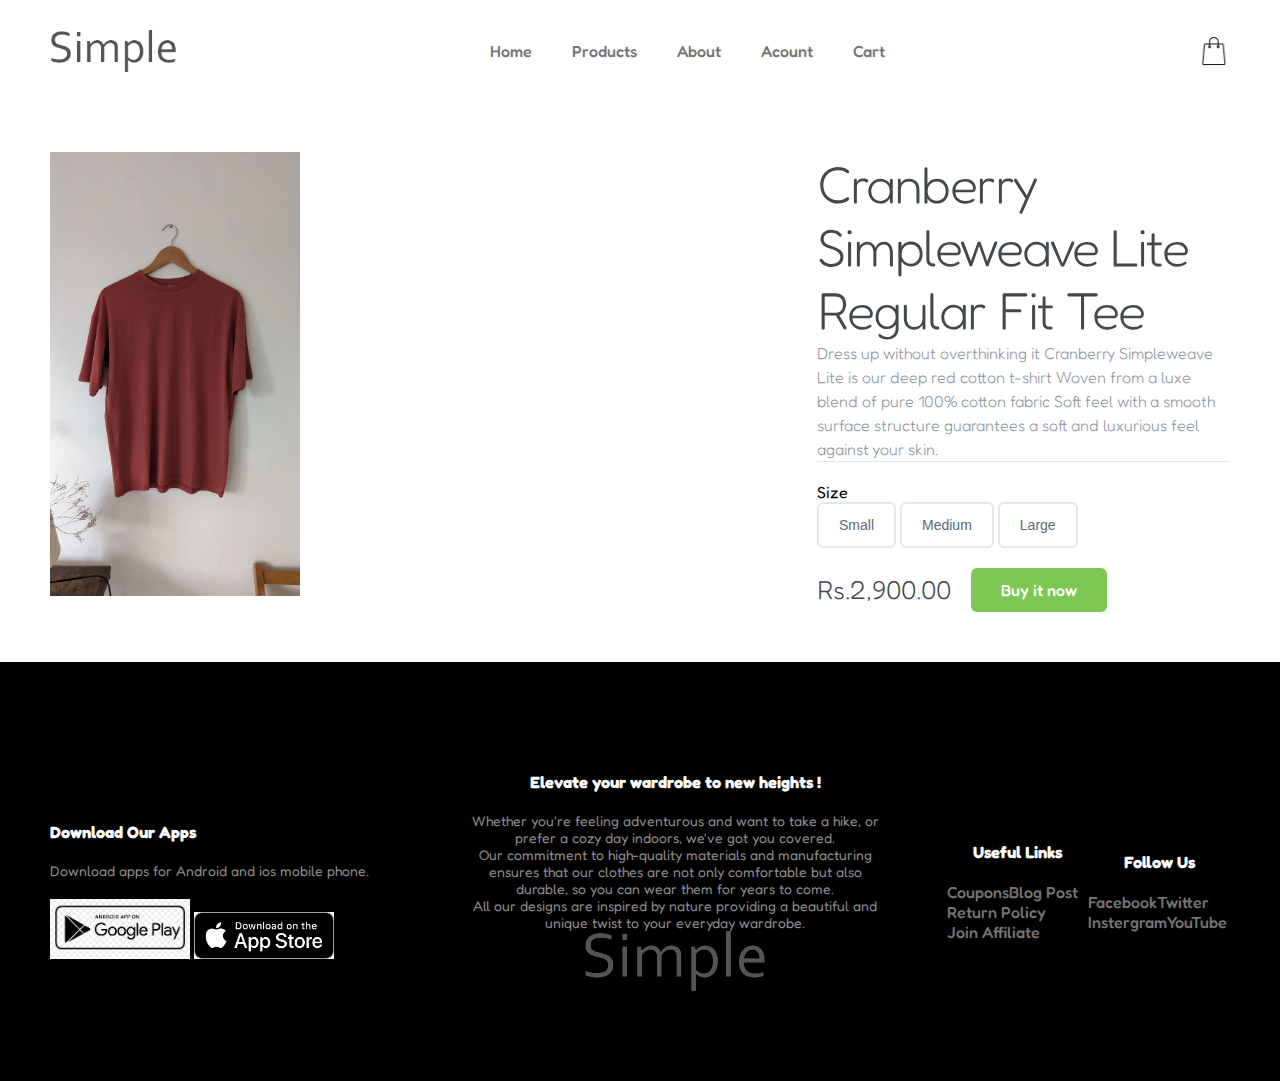
<file: product.html>
<!DOCKTYPE html>
<html lang="en">
    <head>
        <meta charset="UTF-8">
        <title>Pro1</title>
        <link rel="stylesheet" href="style.css">
        <link href="https://fonts.googleapis.com/css2?family=Fredoka:wght@500&display=swap" rel="stylesheet">
    </head>

    <body>
      <header>
        <img src="images/Simple.png" width="125px" class="logo">
        <nav>
            <ul class="nav_links">
                <li><a href="index.html">Home</a></li>
                <li><a href="allproducts.html">Products</a></li>
                <li><a href="about.html">About</a></li>
                <li><a href="account.html" class="account_link">Acount</a></li>
                <li><a href="cart.html">Cart</a></li>
            </ul>
        </nav>
        <img src="images/bag.png" class="bag" usemap="#image_map">
    </header>

        <!---pro-->

        <main class="container">

            <!-- Left Column / Headphones Image -->
            <div class="left-column">
              <img data-image="black" class="Active" src="images/pro2.webp">
            </div>
      
      
            <!-- Right Column -->
            <div class="right-column">
      
              <!-- Product Description -->
              <div class="product-description">
                <h1>Cranberry Simpleweave Lite<br>Regular Fit Tee</h1>
                <p>Dress up without overthinking it

                    Cranberry Simpleweave Lite is our deep red cotton t-shirt
                    
                    Woven from a luxe blend of pure 100% cotton fabric
                    
                    Soft feel with a smooth surface structure guarantees a soft and luxurious feel against your skin.</p>
              </div>
      
              <!-- Product Configuration -->
              <div class="product-configuration">
      
                <!-- Product Color -->
                <!--<div class="product-color">
                  <span>Color</span>
      
                  <div class="color-choose">
                    <div>
                      <input data-image="red" type="radio" id="red" name="color" value="red" checked>
                      <label for="red"><span></span></label>
                    </div>
                    <div>
                      <input data-image="blue" type="radio" id="blue" name="color" value="blue">
                      <label for="blue"><span></span></label>
                    </div>
                    <div>
                      <input data-image="black" type="radio" id="black" name="color" value="black">
                      <label for="black"><span></span></label>
                    </div>
                  </div>
      
                </div>-->
      
                <!-- Cable Configuration -->
                <div class="Cable configuration">
                  <span>Size</span>
      
                  <div class="cable-choose">
                    <button>Small</button>
                    <button>Medium</button>
                    <button>Large</button>
                  </div>
                </div>
              </div>
      
              <!-- Product Pricing -->
              <div class="product-price">
                <span>Rs.2,900.00</span>
                <a href="#" class="cart-btn">Buy it now</a>
              </div>
            </div>
          </main>
          <!-----FOOTER-->
    <div class="footer">
      <div class="container">
          <div class="row">
              <div class="footer-col-0">
                  <h3>Download Our Apps</h3>
                  <p>Download apps for Android and ios mobile phone.</p>
                  <div class="app-logo">
                      <img src="images/play.png">
                      <img src="images/ios.jpg">
                  </div>
              </div>
              <div class="footer-col-1">
                  <h3>Elevate your wardrobe to new heights !</h3>
                  <p>Whether you're feeling adventurous and want to take a hike, or <br>prefer a cozy day indoors, we've got you covered.</p>
                  <p>Our commitment to high-quality materials and manufacturing <br>ensures that our clothes are not only comfortable but also <br>durable, so you can wear them for years to come.</p>
                  <p>All our designs are inspired by nature providing a beautiful and <br>unique twist to your everyday wardrobe.</p>
                  <img src="images/Simple.png">
              </div>
              <div class="footer-col-2">
                  <h3>Useful Links</h3>
                  <ul>
                      <li>Coupons</li>
                      <li>Blog Post</li>
                      <li>Return Policy</li>
                      <li>Join Affiliate</li>
                  </ul>
              </div>
              <div class="footer-col-3">
                  <h3>Follow Us</h3>
                  <ul>
                      <li>Facebook</li>
                      <li>Twitter</li>
                      <li>Instergram</li>
                      <li>YouTube</li>
                  </ul>
              </div>
          </div>
      </div>
  </div>


</html>
</file>
<file: style.css>
*{
    margin: 0;
    padding: 0;
    box-sizing: border-box;
}
body{
    font-family: "Fredoka", sans-serif;
}

li, a{
    font-weight: 500;
    font-family: "Fredoka", sans-serif;
    font-size: 16px;
    color: #757474;
    text-decoration: none;
    float: left;
}
.li, a header:hover{
    background-color: aqua;
}
header{
    display: flex;
    justify-content: space-between;
    align-items: center;
    padding: 30px 4%;
    /*background-color: #555;*/
}
.logo{
    cursor: pointer;

}
.nav_links li{
    display: inline-block;
    padding: 0px 20px;
}
.nav_links li a{
    transition: all 0.3s ease 0s;
}
.nav_links li a:hover{
    color: #0088a9;
}
.bag{
    cursor: pointer;
    width: 30px;
    height: 30px;
}

p{
    color: #555;
}
.container{
    max-width: 1300px;
    margin: auto;
    padding-left: 25px;
    padding-right: 25px;
}
.row{
    display: flex;
    align-items: center;
    flex-wrap: wrap;
    justify-content: space-around;
}
.col-2{
    flex-basis: 50%;
    min-width: 300px;
}
.col-2 img{
    max-width: 100%;
    padding: 50px 0;
}
.col-2 h1{
    font-weight: 400;
    font-size: 50px;
    line-height: 60px;
    margin: 25px 0;
}
.btn{
    display: inline-block;
    background: #ffffff;
    color: #757474;
    padding: 8px 30px;
    margin: 30px 0;
    border-radius: 30px;
    transition: background 0.5s;
}
.btn:hover{
    background: #c4c0c0;
}
.header1{
    background: radial-gradient(#ffffff, #dddcdc);
}
.header .row{
    margin-top: ;
}
.categories{
    margin: 70px 0;
}
.col-3{
    flex-basis: 30%;
    min-width: 250px;
    margin-bottom: 30px;
}
.col-3 img{
    width: 100%;
}
.small-container{
    max-width: 1080px;
    margin: auto;
    padding-left: 25px;
    padding-right: 25px;
}
.small-container1{
    padding-left: 25px;
    padding-right: 25px;
}

.text{
    text-align: center;
}
.text-small{
    text-align: center;
}
.col-4{
    flex-basis: 15%;
    padding: 10px;
    min-width: 200px;
    margin-bottom: 50px;
    transition: transform 0.5s;
}
.col-4 img{
    width: 100%;
}
.text{
    text-align: center;
    margin: 0 auto 80px;
    position: relative;
    line-height: 60px;
    color: #555;
}
.text1{
    text-align: center;
    margin: 0 auto 80px;
    position: relative;
    line-height: 60px;
    color: #555;
}
.text2{
    /*text-align: center;*/
    margin: 0 auto 80px;
    position: relative;
    line-height: 60px;
    color: #555;
}
.col-4:hover{
    transform: translateY(-5px);
    cursor: pointer;
}
/*foter*/
.footer{
    background: #000;
    color: #8a8a8a;
    font-size: 14px;
    padding: 60px 0 20px;
}
.footer p{
    color: #8a8a8a;
}
.footer h3{
    color: #fff;
    margin-bottom: 20px;
}
footer-col-0, footer-col-2, footer-col-3{
    min-width: 250px;
    margin-bottom: 20px;
}
.footer-col-0{
    flex-basis: 30%;
}
.footer-col-1{
    flex: 1;
    text-align: center;
}
.footer-col-1 img{
    width: 180px;
    margin-bottom: 20px;
}
.footer-col-2, .footer-col-3{
    flex-basis: 12%;
    text-align: center;
}
ul{
    list-style-type: none;
}
.app-logo{
    margin-top: 20px;
}
.app-logo img{
    width: 140px;
}

/*-----------------cart----------------------*/

.cart{
    margin: 80px auto;
}
table{
    width: 100%;
    border-collapse: collapse;
}
.cart-info{
    display: flex;
    flex-wrap: wrap;
}
th{
    text-align: left;
    padding: 5px;
    color: white;
    background: #ff523b;
    font-weight: normal;
}
td{
    padding: 10px 5px;
}
td input{
    width: 40px;
    height: 30px;
    padding: 5px;
}
td a{
    color: #ff523b;
    font-size: 12px;
}
td img{
    width: 80px;
    height: 80px;
    margin-right: 10px;
}
.total-price{
    display: flex;
    justify-content: flex-end;
}
.total-price table{
    border-top: 3px solid #ff523b;
    width: 100%;
    max-width: 350px;
}
td:last-child{
    text-align: right;
}
th:last-child{
    text-align: right;
}

/*----------------account page---------------*/


.account-page{
    padding: 50px 0;
    background: radial-gradient(#fff, #ffd6d6);
}
.form-container{
    background: white;
    width: 300px;
    height: 400px;
    position: relative;
    text-align: center;
    padding: 20px 0;
    margin: auto;
    box-shadow: 0 0 20px 0px rgba(0,0,0,0.1);
}
.form-container span{
    font-weight: bold;
    padding: 0 10px;
    color: #555;
    width: 100px;
    display: inline-block;
}
.form-btn{
    display: inline-block;
}
.form-container form{
    max-width: 300px;
    padding: 0 20px;
    position: absolute;
    top: 130px;
}
form input{
    width: 100%;
    height: 30px;
    margin: 10px 0;
    padding: 0 10px;
    border: 1px solid #ccc;
}
form .btn{
    width: 100%;
    border: none;
    cursor: pointer;
    margin: 10px 0;
}
form .btn:focus{
    outline: none;
}
#loginForm{
    left: -300px;
}
#regForm{
    left: 0;
}
form a{
    font-size: 14px;
}
#indicator{
    width: 100px;
    border: none;
    background: #ff523b;
    height: 3px;
    margin-top: 8px;
    align-self: center;
}

/*---------==========================*/

.container {
    max-width: 1500px;
    margin: 0 auto;
    padding: 50px;
    display: flex;
  }
  
  /* Columns */
  .left-column {
    width: 65%;
    position: relative;
  }
  
  .right-column {
    width: 35%;
    margin-top: 0px;
  }
  
  
  /* Left Column */

  .left-column img {
    width: 100%;
    position: absolute;
    left: 0;
    top: 0;
    opacity: 0;
    /*transition: all 0.3s ease;*/
  }
  
  .left-column img.active {
    opacity: 1;
    width: 250px;
  }
  
  
  /* Right Column */
  
  /* Product Description */
  .product-description {
    border-bottom: 1px solid #E1E8EE;
    margin-bottom: 20px;
  }
  .product-description span {
    font-size: 12px;
    color: #358ED7;
    letter-spacing: 1px;
    text-transform: uppercase;
    text-decoration: none;
  }
  .product-description h1 {
    font-weight: 300;
    font-size: 52px;
    color: #43484D;
    letter-spacing: -2px;
  }
  .product-description p {
    font-size: 16px;
    font-weight: 300;
    color: #86939E;
    line-height: 24px;
  }
  

  
  /* Cable Configuration */
  .cable-choose {
    margin-bottom: 20px;
  }
  
  .cable-choose button {
    border: 2px solid #E1E8EE;
    border-radius: 6px;
    padding: 13px 20px;
    font-size: 14px;
    color: #5E6977;
    background-color: #fff;
    cursor: pointer;
    transition: all .5s;
  }
  
  .cable-choose button:hover,
  .cable-choose button:active,
  .cable-choose button:focus {
    border: 2px solid #86939E;
    outline: none;
  }

  
  /* Product Price */
  .product-price {
    display: flex;
    align-items: center;
  }
  
  .product-price span {
    font-size: 26px;
    font-weight: 300;
    color: #43474D;
    margin-right: 20px;
  }
  
  .cart-btn {
    display: inline-block;
    background-color: #7DC855;
    border-radius: 6px;
    font-size: 16px;
    color: #FFFFFF;
    text-decoration: none;
    padding: 12px 30px;
    transition: all .5s;
  }
  .cart-btn:hover {
    background-color: #64af3d;
  }
  
  /*==========---------------ALL PRO----------------*/

  .row{
    display: flex;
    align-items: center;
    flex-wrap: wrap;
    justify-content: space-around;
}
.categories{
    margin: 70px 0;
}
.small-container{
    max-width: 1080px;
    margin: auto;
    padding-left: 25px;
    padding-right: 25px;
}
.col-4{
    flex-basis: 15%;
    padding: 10px;
    min-width: 200px;
    margin-bottom: 50px;
    transition: transform 0.5s;
}
.col-4 img{
    width: 100%;
}
.col-4:hover{
    transform: translateY(-5px);
    cursor: pointer;
}
</file>
